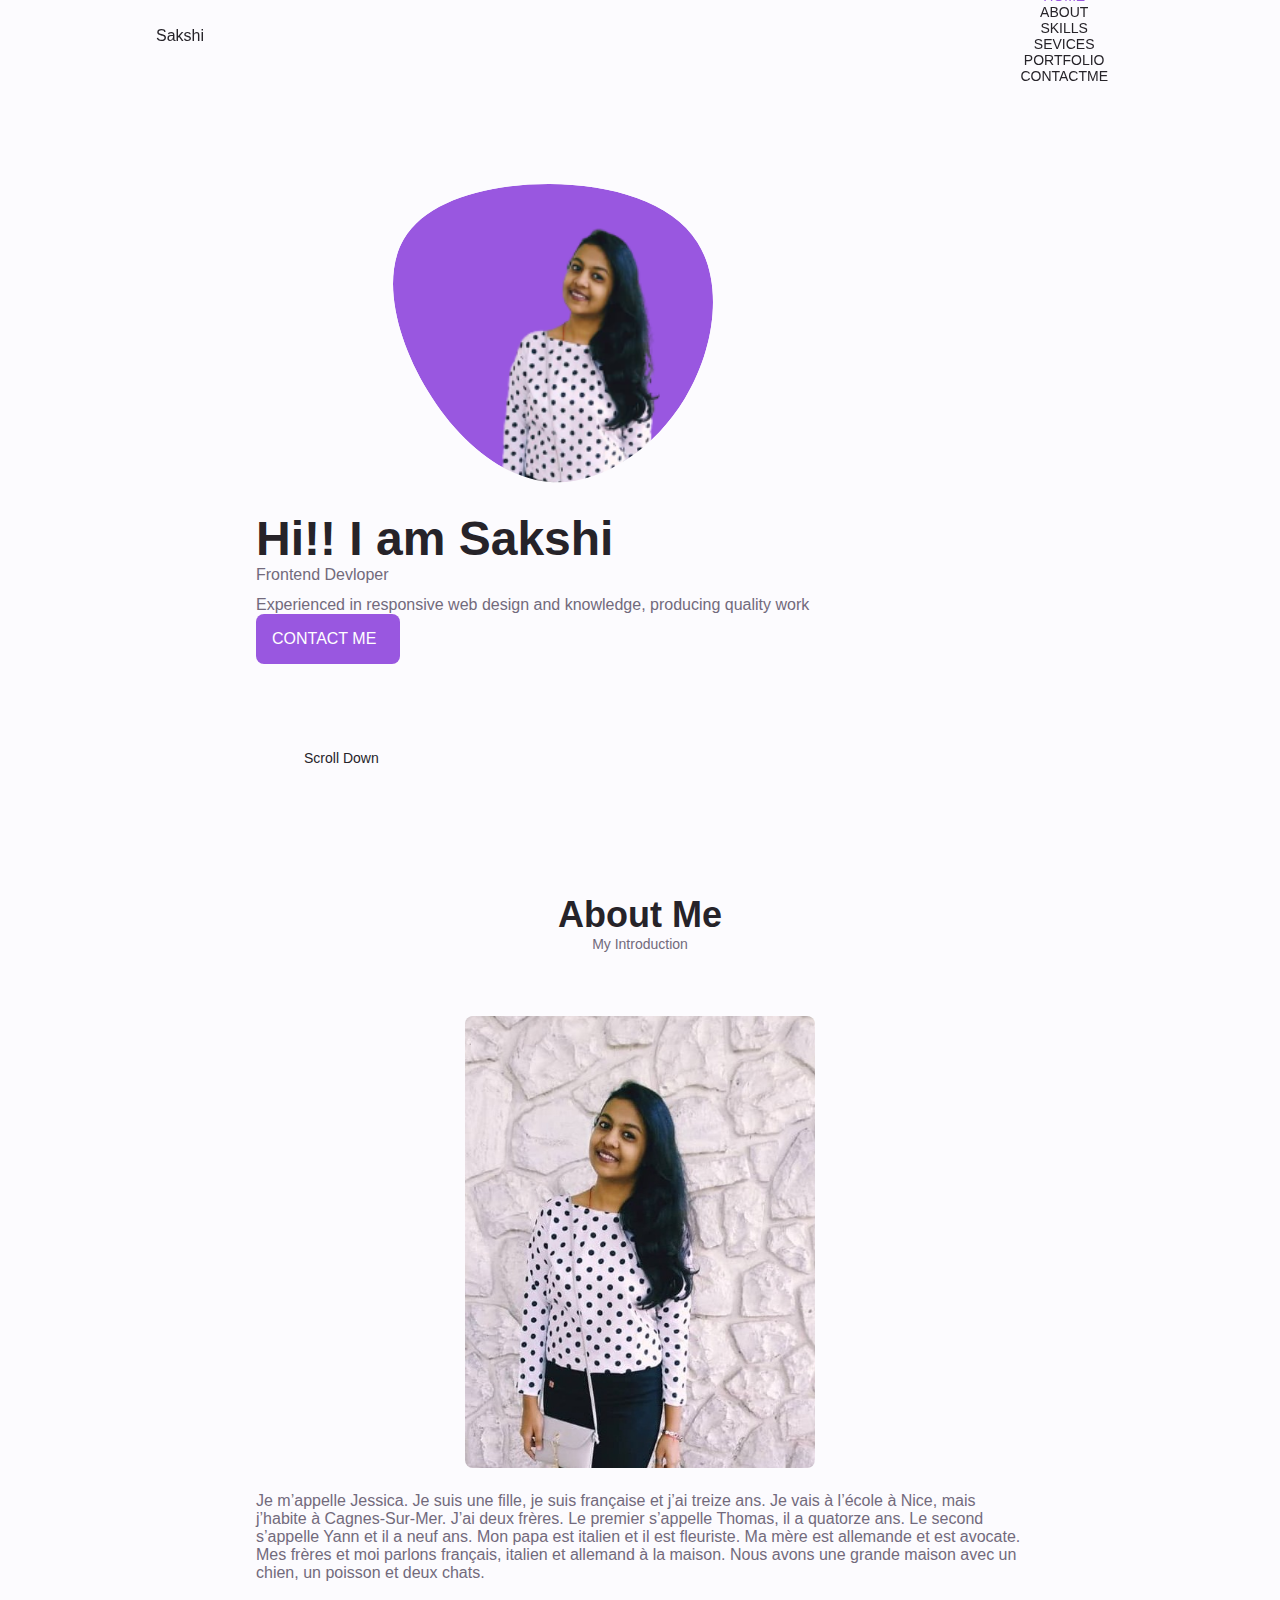
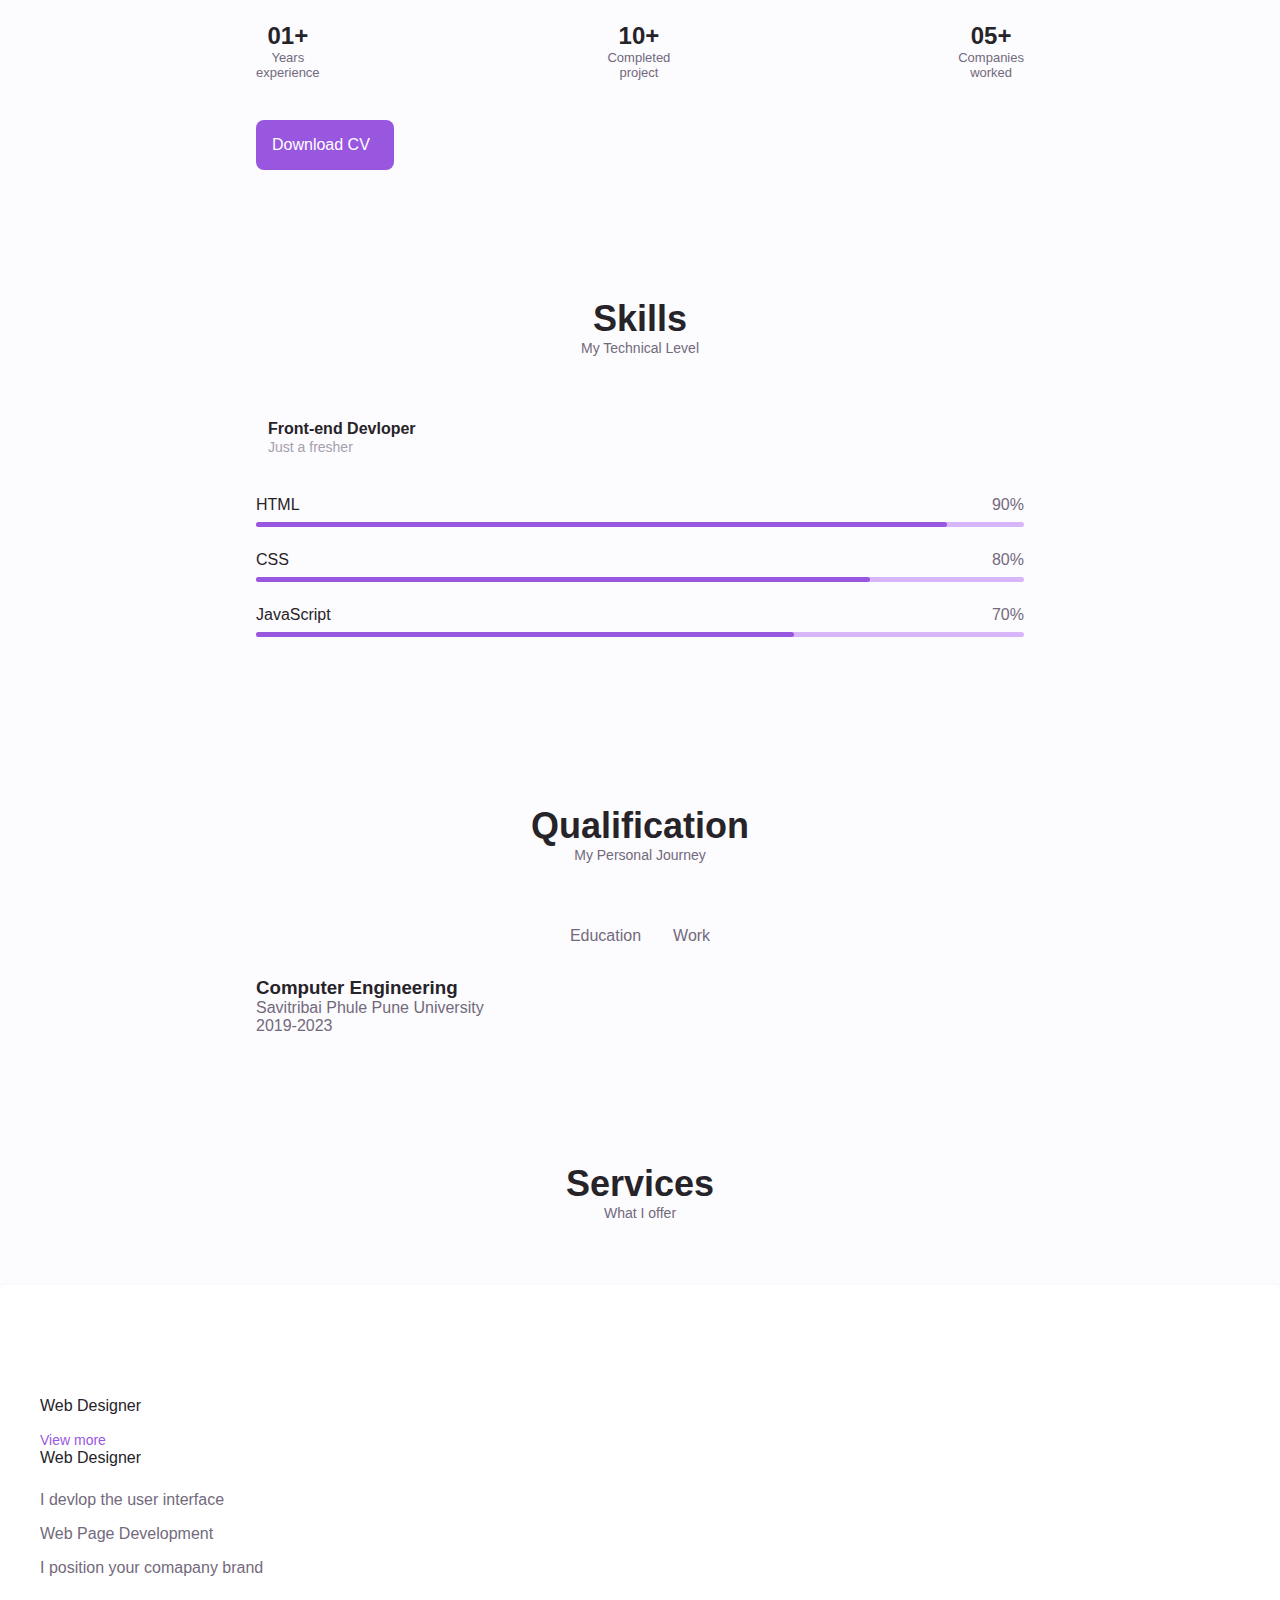
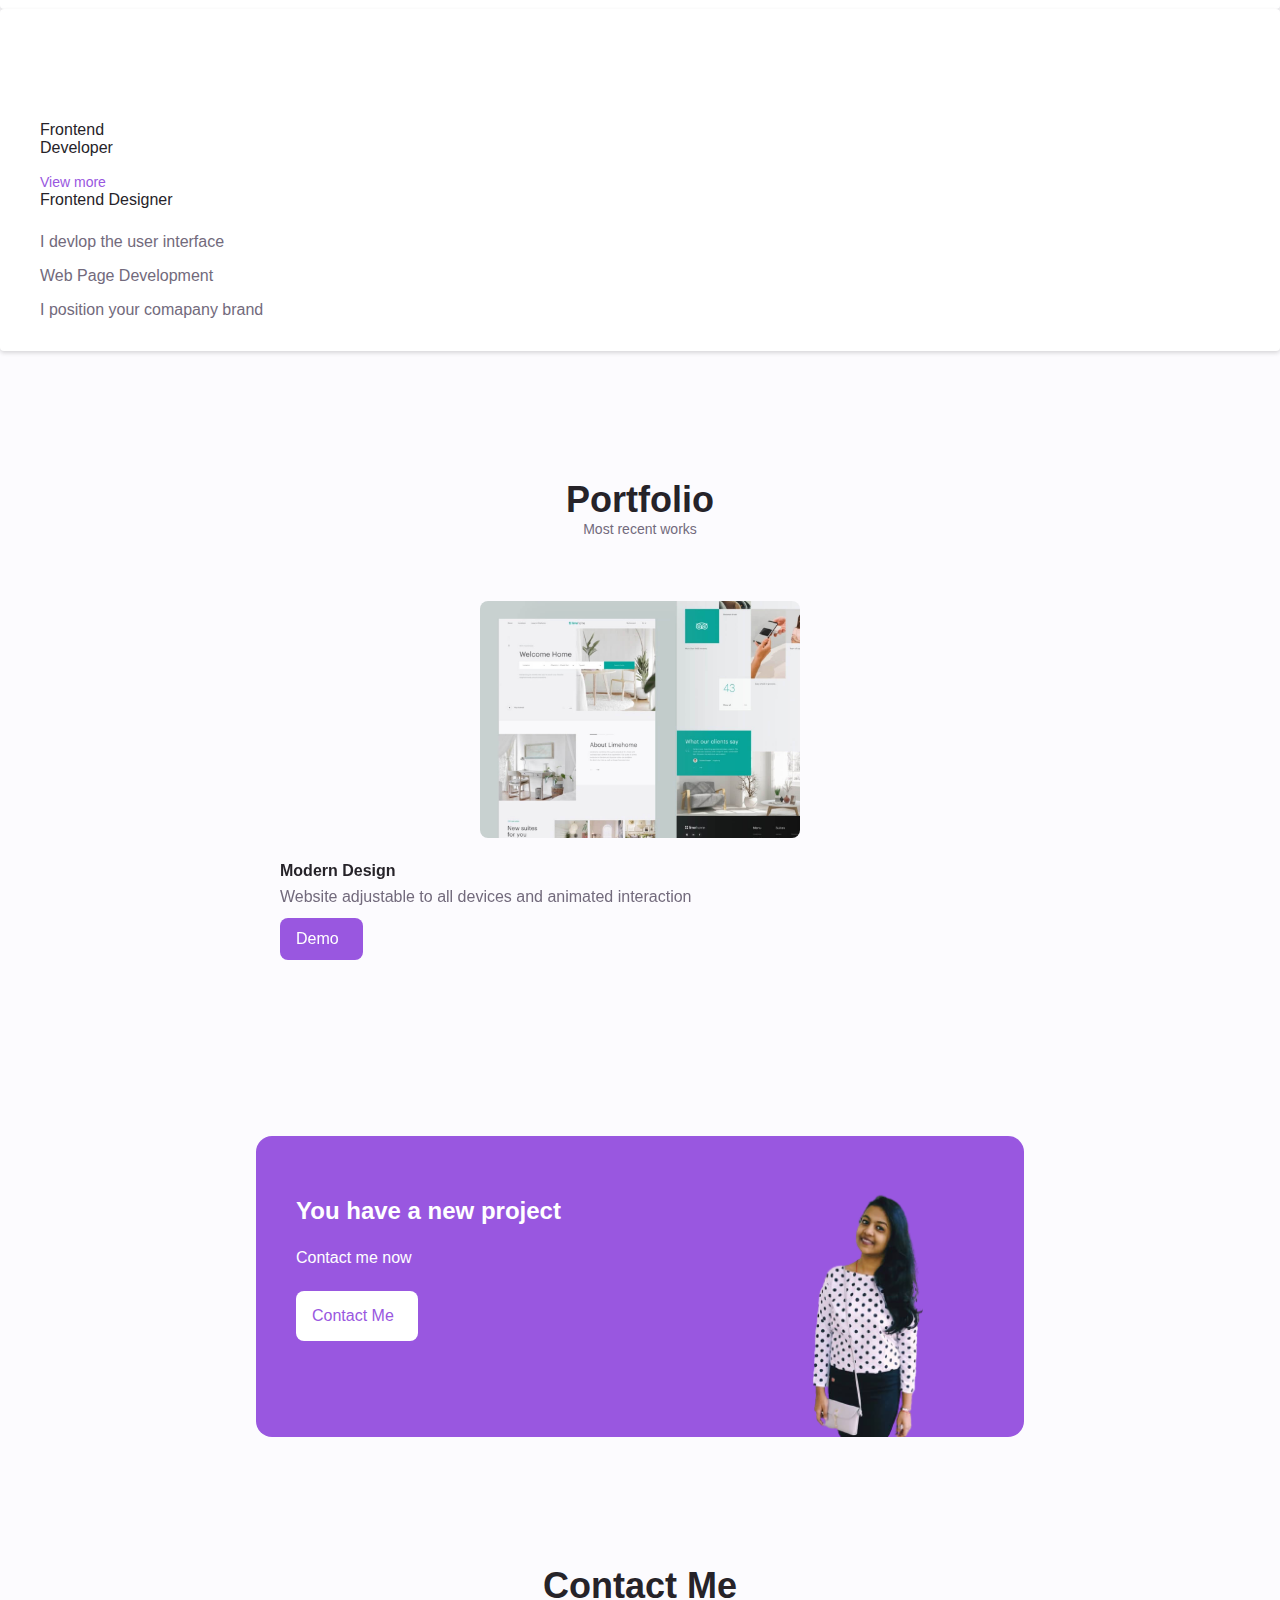
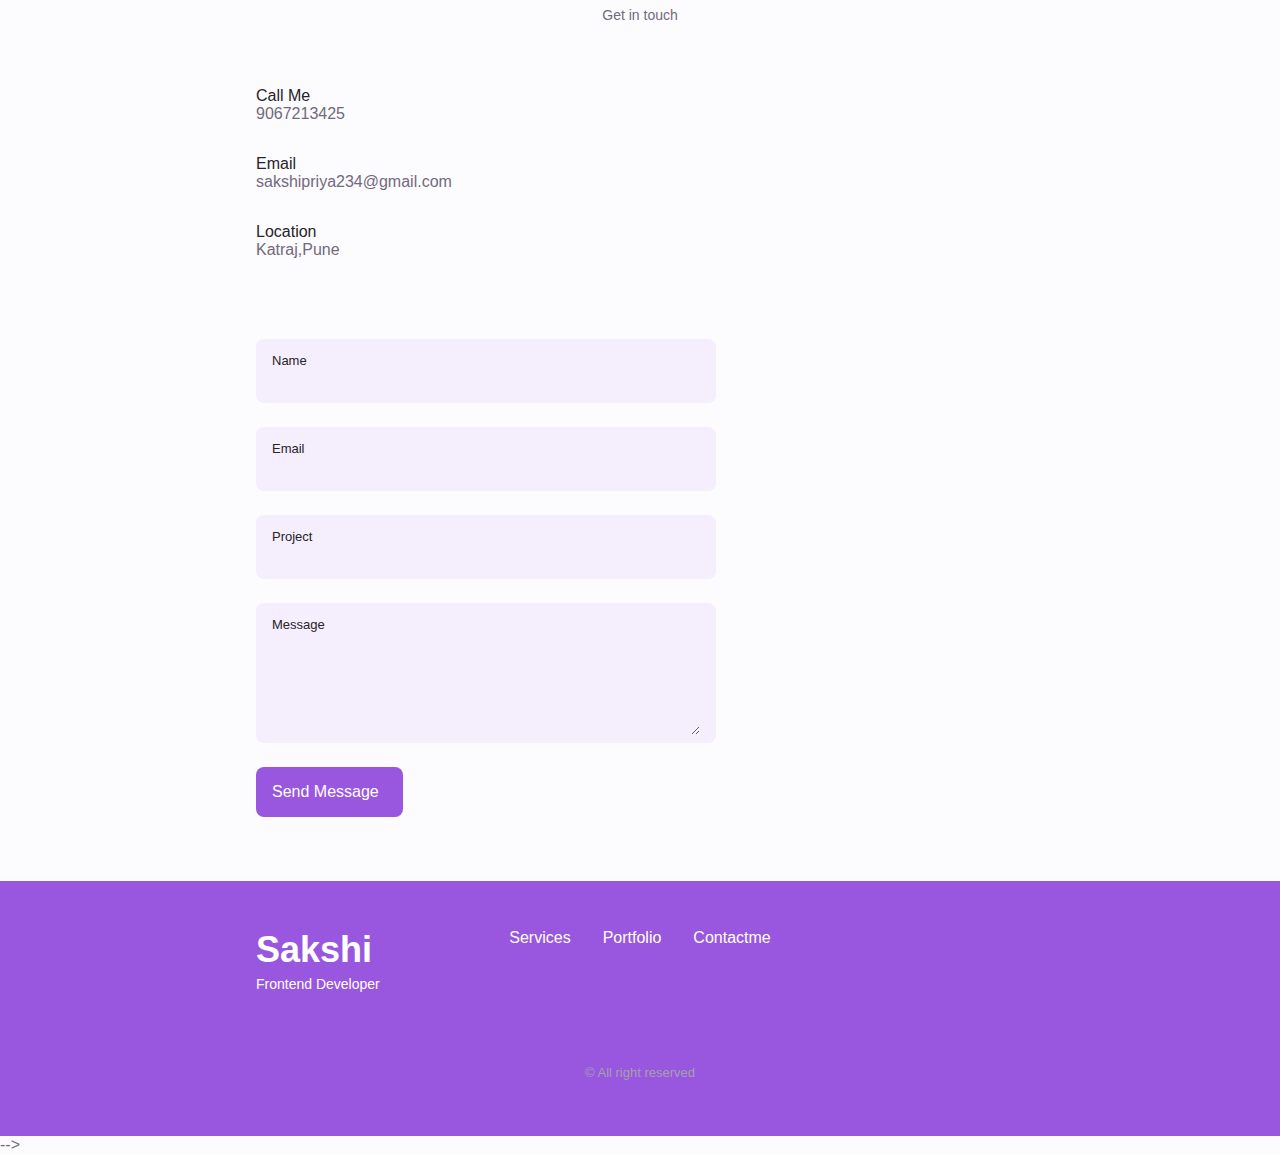
<file: myportfolio/index.html>
<!DOCTYPE html>
    <html lang="en">
    <head>
        <meta charset="UTF-8">
        <meta name="viewport" content="width=device-width, initial-scale=1.0">

        <!--==================== UNICONS ====================-->
        <link rel="stylesheet" href="https://unicons.iconscout.com/release/v3.0.6/css/line.css">
        
        <!--==================== SWIPER CSS ====================-->
        <link rel="stylesheet" href="myportfolio/swiper-bundle.min.css">
        
        <!--==================== CSS ====================-->
        <link rel="stylesheet" href="myportfolio/style.css">

        <title>Portfolio Website</title>
    </head>
    <body>
        <!--==================== HEADER ====================-->
        <header class="header" id="header">
            <nav class="nav container">
                <a href="#" class="nav_logo">Sakshi</a>

                <div class="nav_menu" id="nav-menu">
                    <ul class="nav_list_grid">
                        <li class="nav_item">
                            <a href="#home" class="nav_link active-link">
                                <i class="uil uil-estate nav_icon"></i>HOME
                            </a>
                        </li>
                        <li class="nav_item">
                            <a href="#about" class="nav_link">
                                <i class="uil uil-user nav_icon"></i>ABOUT
                            </a>
                        </li>
                        <li class="nav_item">
                            <a href="#skills" class="nav_link">
                                <i class="uil uil-file-info-alt nav_icon"></i>SKILLS
                            </a>
                        </li>
                        <li class="nav_item">
                            <a href="#services" class="nav_link">
                                <i class="uil uil-briefcase-alt nav_icon"></i>SEVICES
                            </a>
                        </li>
                        <li class="nav_item">
                            <a href="#portfolio" class="nav_link">
                                <i class="uil uil-scenery nav_icon"></i>PORTFOLIO
                            </a>
                        </li>
                        <li class="nav_item">
                            <a href="#contact" class="nav_link">
                                <i class="uil uil-message "></i>CONTACTME
                            </a>
                        </li>
                    </ul>
                    <i class="uil uil-times nav_close" id="nav-close"></i>
                </div>
                <div class="nav_btns">
                    <!-- Theme change button -->
                    <i class="uil uil-moon change-theme" id="theme-button"></i>
                    <div class="nav_toggle" id="nav-toggle">
                        <i class="uil uil-apps"></i>
                    </div>
                </div>
            </nav>
        </header>

        <!--==================== MAIN ====================-->
        <main class="main">
            <!--==================== HOME ====================-->
            <section class="home section" id="home">
                <div class ="home_container container grid">
                    <div class="home_content grid">
                         <div class="home_social">
                            <a href="https://www.linkedin.com/in/sakshi-priya-bb090a1a8/" target="_blank" class="home_social-icon">
                                <i class="uil uil-linkedin"></i>
                            </a>
                            <a href="https://www.instagram.com/direct/t/340282366841710300949128256103361535021" target="_blank" class="home_social-icon">
                                <i class="uil uil-instagram-alt"></i>
                            </a>
                            <a href="https://github.com/sakshi980" target="_blank" class="home_social-icon">
                                <i class="uil uil-github"></i>
                            </a>
                         </div>
                         <div class="home_img">
                            <svg class="home_blob" viewBox="0 0 200 187" xmlns="http://www.w3.org/2000/svg" xmlns:xlink="http://www.w3.org/1999/xlink">
                                <mask id="mask0" mask-type="alpha">
                                    <path d="M190.312 36.4879C206.582 62.1187 201.309 102.826 182.328 134.186C163.346 165.547 
                                    130.807 187.559 100.226 186.353C69.6454 185.297 41.0228 161.023 21.7403 129.362C2.45775 
                                    97.8511 -7.48481 59.1033 6.67581 34.5279C20.9871 10.1032 59.7028 -0.149132 97.9666 
                                    0.00163737C136.23 0.303176 174.193 10.857 190.312 36.4879Z"/>
                                </mask>
                                <g mask="url(#mask0)">
                                    <path d="M190.312 36.4879C206.582 62.1187 201.309 102.826 182.328 134.186C163.346 
                                    165.547 130.807 187.559 100.226 186.353C69.6454 185.297 41.0228 161.023 21.7403 
                                    129.362C2.45775 97.8511 -7.48481 59.1033 6.67581 34.5279C20.9871 10.1032 59.7028 
                                    -0.149132 97.9666 0.00163737C136.23 0.303176 174.193 10.857 190.312 36.4879Z"/>
                                    <image class="home_blob-img" x='12' y='18' xlink:href="myportfolio/img/photo2.png"/>
                                </g>
                            </svg>
                            
                         </div>
                         <div class="home_data">
                             <h1 class="home_title">Hi!! I am Sakshi</h1>
                             <h3 class="home_subtitle">Frontend Devloper</h3>
                             <p class="home_Description">Experienced in responsive web design and knowledge, producing quality work</p>
                             <a href="#contact" class="button button--flex">
                               CONTACT ME <i class="uil uil-message button_icon"></i>
                             </a>
                         </div>
                    </div> 
                    <div class="home__scroll">
                        <a href="#about" class="home_scroll-button button--flex">
                            <i class="uil uil-mouse-alt home_scroll-mouse"></i>
                            <span class="home_scroll-name">Scroll Down</span>
                            <i class="uil uil-arrow-down home_scroll-arrow"></i>
                        </a>
                    </div>
                </div>
            </section>

            <!--==================== ABOUT ====================-->
            <section class="about section" id="about">
                <h2 class="section_title">About Me</h2>
                <span class="section_subtitle">My Introduction</span>
                <div class="about_container container grid">
                    <img src="myportfolio/img/photo.jpg" alt="" class="about_img">
                    <div class="about_data">
                        <p class="about_description">Je m’appelle Jessica. Je suis une fille, je suis française et j’ai treize ans. Je vais à l’école à Nice, mais j’habite à Cagnes-Sur-Mer. J’ai deux frères. Le premier s’appelle Thomas, il a quatorze ans. Le second s’appelle Yann et il a neuf ans. Mon papa est italien et il est fleuriste. Ma mère est allemande et est avocate. Mes frères et moi parlons français, italien et allemand à la maison. Nous avons une grande maison avec un chien, un poisson et deux chats.</p>
                            <div class="about_info">
                                <div>
                                    <span class="about_info-title">01+</span>
                                    <span class="about_info-name">Years <br> experience </span>
                                </div>
                                <div>
                                    <span class="about_info-title">10+</span>
                                    <span class="about_info-name">Completed<br> project </span>
                                </div>
                                <div>
                                    <span class="about_info-title">05+</span>
                                    <span class="about_info-name">Companies <br> worked </span>
                                </div>
                            </div>
                            <div class="about_button">
                                <a download="" href="myportfolio/pdf/SAKSHI PRIYA (Resume).pdf" class="button button--flex">
                                    Download CV<i class="uil uil-import button_icon"></i>
                                </a>
                            </div>
                    </div>
                </div>
            </section>

            <!--==================== SKILLS ====================-->
            <section class="skills section" id="skills">
                <h2 class="section_title"> Skills</h2>
                <span class="section_subtitle">My Technical Level</span>
                <div class="skills_container container grid">
                    <div>
                        <div class="skills_content skills_open">
                            <div class="skills_header">
                                <i class="uil uil-brackets-curly skills_icon"></i>
                                <div>
                                    <h1 class="skills_title">Front-end Devloper</h1>
                                    <span class="skills_subtitle">Just a fresher</span>
                                </div>
                                <i class="uil uil-angle-down skills_arrow"></i>
                            </div>
                            <div class="skills_list grid">
                                <div class="skills_data">
                                    <div class="skills_titles">
                                        <h3 class="skills_name">HTML</h3>
                                        <span class="skills_number">90%</span>
                                    </div>
                                    <div class="skills_bar">
                                        <span class="skills_percentage skills_html"></span>
                                    </div>
                                </div>

                                <div class="skills_data">
                                    <div class="skills_titles">
                                        <h3 class="skills_name">CSS</h3>
                                        <span class="skills_number">80%</span>
                                    </div>
                                    <div class="skills_bar">
                                        <span class="skills_percentage skills_css"></span>
                                    </div>
                                </div>

                                <div class="skills_data">
                                    <div class="skills_titles">
                                        <h3 class="skills_name">JavaScript</h3>
                                        <span class="skills_number">70%</span>
                                    </div>
                                    <div class="skills_bar">
                                        <span class="skills_percentage skills_js"></span>
                                    </div>
                                </div>
                            </div>
                        </div>
                        <div class="skills_content skills_close">
                            <div class="skills_header">
                                <i class="uil uil-server-alt skills_icon"></i>
                                <div>
                                    <h1 class="skills_title">Back-end Devloper</h1>
                                    <span class="skills_subtitle">Just a fresher</span>
                                </div>
                                <i class="uil uil-angle-down skills_arrow"></i>
                            </div>
                            <div class="skills_list grid">
                                <div class="skills_data">
                                    <div class="skills_titles">
                                        <h3 class="skills_name">Python</h3>
                                        <span class="skills_number">70%</span>
                                    </div>
                                    <div class="skills_bar">
                                        <span class="skills_percentage skills_python"></span>
                                    </div>
                                </div>
                            </div>
                        </div>
                    </div>
                    <div>

                    </div>
                </div>
            </section>

            <!--==================== QUALIFICATION ====================-->
            <section class="qualification section">
                <h2 class="section_title">Qualification</h2>
                <span class="section_subtitle">My Personal Journey</span>

                <div class="qualification_container container">
                    <div class="qualification_tabs">
                        <div class="qualification_button button--flex qualification_active" data-target='#education'>
                            <i class="uil uil-graduation-cap qualification_icon"></i>
                            Education
                        </div>

                        <div class="qualification_button button--flex" data-target="#work">
                            <i class="uil uil-briefcase-alt qualification_icon"></i>
                            Work
                        </div>
                    </div>
                    <div class="qualification_sections">
                        <!--==================== QUALIFICATION  CONTENT====================-->
                        <div class="qualification_content qualification_active" data-content id="education">
                            <!--==================== QUALIFICATION 1====================-->
                            <div class="qualification_data">
                                <div>
                                    <h3 class="qualification_title">Computer Engineering</h3>
                                    <span class="qualification_subtitle">Savitribai Phule Pune University</span>
                                    <div class="qualification_calendar"></div>
                                        <i class="uil uil-calendar-alt"></i>
                                        2019-2023
                                </div>
                            </div>
                            <div>
                                <span class="qualification_rounder"></span>
                                <span class="qualification_line"></span>
                            </div>
                        </div>
                    </div>
                </div>
            </section>

            <!--==================== SERVICES ====================-->
            <section class="services section" id="services">
                <h2 class="section_title">Services</h2>
                <span class="section_subtitle">What I offer</span>
                <div class="services_container container grid"></div>
                <!--==================== SERVICES 1 ====================-->
                <div class="services_content">
                <div>
                    <i class="uil uil-grid services_icon"></i>
                    <h3 class="services_title">Web Designer</h3>
                </div>
                <span class="button button--flex button--small button--link services_button">
                    View more
                    <i class="uil uil-arrow-right button_icon"></i>
                </span>
                <div class="service_modal">
                    <div class="service_modal-content">
                        <h4 class="services_modal-title">Web Designer</h4>
                        <i class="uil uil-times services_modal-close"></i>
                        <ul class="services_modal-services grid">

                            <li class="services_modal-service">
                                <i class="uil uil-check-circle services_modal-icon"></i>
                                <p>I devlop the user interface</p>
                            </li>
                            <li class="services_modal-service">
                                <i class="uil uil-check-circle services_modal-icon"></i>
                                <p>Web Page Development</p>
                            </li>
                            <li class="services_modal-service">
                                <i class="uil uil-check-circle services_modal-icon"></i>
                                <p>I position your comapany brand</p>
                            </li>
            
                        </ul>                    
                    </div>
                </div>
            </div>
             <!--==================== SERVICES 2 ====================-->
             <div class="services_content">
                <div>
                    <i class="uil uil-grid services_icon"></i>
                    <h3 class="services_title">Frontend <br> Developer</h3>
                </div>
                <span class="button button--flex button--small button--link services_button">
                    View more
                    <i class="uil uil-arrow-right button_icon"></i>
                </span>
                <div class="service_modal">
                    <div class="service_modal-content">
                        <h4 class="services_modal-title">Frontend Designer</h4>
                        <i class="uil uil-times services_modal-close"></i>
                        <ul class="services_modal-services grid">

                            <li class="services_modal-service">
                                <i class="uil uil-check-circle services_modal-icon"></i>
                                <p>I devlop the user interface</p>
                            </li>
                            <li class="services_modal-service">
                                <i class="uil uil-check-circle services_modal-icon"></i>
                                <p>Web Page Development</p>
                            </li>
                            <li class="services_modal-service">
                                <i class="uil uil-check-circle services_modal-icon"></i>
                                <p>I position your comapany brand</p>
                            </li>
            
                        </ul>                    
                    </div>
                </div>
            </div>
            </section>

            <!--==================== PORTFOLIO ====================-->
            <section class="portfolio section" id="portfolio">
                <h2 class="section_title">Portfolio</h2>
                <span class="section_subtitle">Most recent works</span>
                <div class="portfolio_container container swiper-container">
                    <div class="swiper-wrapper">
                  <!--==================== PORTFOLIO 1 ====================-->
                        <div class="portfolio_content grid swiper-slide">
                            <img src="myportfolio/img/portfolio1.jpg" alt="" class="portfolio_img">
                            <div class="portfolio_data">
                                <h3 class="portfolio_title">Modern Design</h3>
                                <p class="portfolio_description">Website adjustable to all devices and animated interaction</p>
                                <a href="#" class="button button--flex button--small portfolio_button">
                                    Demo 
                                    <i class="uil uil-arrow-right button_icon"></i>
                                </a>
                            </div>
                        </div>
                        <!--==================== PORTFOLIO 2====================-->
                        <div class="portfolio_content grid swiper-slide">
                            <img src="myportfolio/img/portfolio2.jpg" alt="" class="portfolio_img">
                            <div class="portfolio_data">
                                <h3 class="portfolio_title">Online Store</h3>
                                <p class="portfolio_description">Website adjustable to all devices and animated interaction</p>
                                <a href="#" class="button button--flex button--small portfolio_button">
                                    Demo 
                                    <i class="uil uil-arrow-right button_icon"></i>
                                </a>
                            </div>
                        </div>
                    </div>
                    <div class="swiper-button-next">
                        <i class="uil uil-angle-right-b swiper-portfolio-icon"></i>
                    </div>
                    <div class="swiper-button-prev">
                        <i class="uil uil-angle-left-b swiper-portfolio-icon"></i>
                    </div>
                    <div class="swiper-pagination"></div>
                </div>
            </section>

            <!--==================== PROJECT IN MIND ====================-->
            <section class="project section">
                <div class="project_bg">
                    <div class="project_container container grid">
                        <div class="project_data">
                            <h2 class="project_title">
                                You have a new project
                            </h2>
                            <p class="project_description">Contact me now </p>
                            <a href="#contact" class="button button--flex button--white">
                                Contact Me
                                <i class="uil uil-message project_icon button_icon"></i>
                            </a>
                        </div>
                        <img src="myportfolio/img/photo2.png" alt="" class="project_img">
                    </div>
                </div>
            </section>

            <!--==================== TESTIMONIAL ====================
            <section class="testimonial section">
                

            </section>

            ==================== CONTACT ME ====================-->
            <section class="contact section" id="contact">
                <h2 class="section_title">Contact Me</h2>
                <span class="section_subtitle">Get in touch</span>
                <div class="contact_container container grid">
                    <div>
                        <div class="contact_infomation">
                            <i class="uil uil-phone contact_icon"></i>
                            <div>
                                <h3 class="contact_title">Call Me</h3>
                                <span class="contact_subtitle">9067213425</span>
                            </div>
                        </div>

                        <div class="contact_infomation">
                            <i class="uil uil-envelope contact_icon"></i>
                            <div>
                                <h3 class="contact_title">Email</h3>
                                <span class="contact_subtitle">sakshipriya234@gmail.com</span>
                            </div>
                        </div>

                        <div class="contact_infomation">
                            <i class="uil uil-location-point contact_icon"></i>
                            <div>
                                <h3 class="contact_title">Location</h3>
                                <span class="contact_subtitle">Katraj,Pune</span>
                            </div>
                        </div>
                    </div>
                    <form action="" class="contact_form grid">
                        <div class="contact_inputs grid">
                            <div class="contact_content">
                                <label for="" class="contact_label">Name</label>
                                <input type="text" class="contact_input">
                            </div>
                            <div class="contact_content">
                                <label for="" class="contact_label">Email</label>
                                <input type="email" class="contact_input">
                            </div>
                        </div>
                        <div class="contact_content">
                            <label for="" class="contact_label">Project</label>
                            <input type="text" class="contact_input">
                        </div>
                        <div class="contact_content">
                            <label for="" class="contact_label">Message</label>
                            <textarea name="" id="" cols="0" rows="5" class="contact_input"></textarea>
                        </div>
                        <div>
                            <a href="3" class="button button--flex">
                                Send Message
                                <i class="uil uil-message button_icon"></i>
                            </a>
                        </div>
                    </form>
                </div>
            </section>
        </main>

        <!--==================== FOOTER ====================-->
        <footer class="footer">
            <div class="footer_bg">
                <div class="footer_container container grid">
                    <div>
                        <h1 class="footer_title">Sakshi</h1>
                        <span class="footer_subtitle">Frontend Developer</span>
                    </div>
                    <ul class="footer_links">
                        <li>
                            <a href="#services" class="footer_link">Services</a>
                        </li>
                        <li>
                            <a href="#portfolio" class="footer_link">Portfolio</a>
                        </li>
                        <li>
                            <a href="#contact" class="footer_link">Contactme</a>
                        </li>
                    </ul>
                    <div class="footer_socials">
                        <a href="https://www.facebook.com/" target="_blank" class="footer_social">
                            <i class="uil uil-facebook"></i>
                        </a>
                        <a href="https://www.instagram.com/" target="_blank" class="footer_social">
                            <i class="uil uil-instagram"></i>
                        </a>
                    </div>
                </div>
                <p class="footer_copy">&#169; All right reserved</p>
            </div>
        </footer>
        
        <!--==================== SCROLL TOP ====================-->
        <a href="#" class="scrollup" id = "scroll-up">
            <i class="uil uil-arrow-up scrollup_icon"></i>
        </a>

        <!--==================== SWIPER JS ====================-->
        <!--- Swiper
        <body>
            <div class="swiper-container">
                <div class="swoper-wrapper">
                    <div class="swiper-slide">Slide 1</div>
                    <div class="swiper-slide">Slide 2</div>
                </div>
                <div class="swiper-pagination"></div>
            </div>
        </body> -->

        <script src="myportfolio/swiper-bundle.min.js"></script> -->

        <!--==================== MAIN JS ====================-->
        <script src="myportfolio/main.js"></script>
    </body>
</html>
</file>
<file: myportfolio/myportfolio/style.css>
/*==================== GOOGLE FONTS ====================*/
@import url('https://fonts.googleapis.com/css2?family=Roboto:wght@400;500;700&display=swap');
/*==================== VARIABLES CSS ====================*/
:root {
    --header-height: 3rem;

    /*========== Colors ==========*/
    /* Change favorite color */
    --hue-color: 269; /*Purple 250 - Green 142 - Blue 230 - Pink 340*/

    /* HSL color mode */
    --first-color: hsl(var(--hue-color),69%,61%);
    --first-color-second: hsl(var(--hue-color),69%,61%);
    --first-color-alt: hsl(var(--hue-color),57%,53%);
    --first-color-lighter: hsl(var(--hue-color),92%,85%);
    --title-color: hsl(var(--hue-color),8%,15%);
    --text-color: hsl(var(--hue-color),8%,45%);
    --text-color-light: hsl(var(--hue-color),8%,65%);
    --input-color: hsl(var(--hue-color),70%,96%);
    --body-color: hsl(var(--hue-color),60%,99%);
    --container-color: #FFF;

    /*========== Font and typography ==========*/
    --body-font: 'Poppins',sans-serif;

    /* .5rem = 8px, 1rem = 16px, 1.5rem = 24px ... */
    --big-font-size: 2rem;
    --h1-font-size: 1.5rem;
    --h2-font-size: 1.25rem;
    --h3-font-size: 1.125rem;
    --normal-font-size: .938rem;
    --small-font-size: .813rem;
    --smaller-font-size: .75rem;

    /*========== Font weight ==========*/
    --font-medium: 500;
    --font-semi-bold: 600;

    /*========== Margenes Bottom ==========*/
    /* .25rem = 4px, .5rem = 8px, .75rem = 12px ... */
    --mb-0-25: .25rem;
    --mb-0-5: .5rem;
    --mb-0-75: .75rem;
    --mb-1: 1rem;
    --mb-1-5: 1.5rem;
    --mb-2: 2rem;
    --mb-2-5: 2.5rem;
    --mb-3: 3rem;

    /*========== z index ==========*/
    --z-tooltip: 10;
    --z-fixed: 100;
    --z-modal: 100;
}

/* Font size for large devices */
@media screen and (min-width: 968px) {
    :root {
        --big-font-size: 3rem;
        --h1-font-size: 2.25rem;
        --h2-font-size: 1.5rem;
        --h3-font-size: 1.25;
        --normal-font-size: 1rem;
        --small-font-size: .875rem;
        --smaller-font-size: .813rem;
    }
}

/*========== Variables Dark theme ==========*/
body.dark-theme{
     /* HSL color mode */
     --first-color: hsl(var(--hue-color),30%,8%);
     --title-color: hsl(var(--hue-color),8%,95%);
     --text-color: hsl(var(--hue-color),8%,75%);
     --input-color: hsl(var(--hue-color),29%,16%);
     --body-color: hsl(var(--hue-color),28%,16%);
     --container-color: hsl(var(--hue-color),29%,16%);
     --scroll-bar-color: hsl(var(--hue-color),12%, 48%);
     --scroll-thumb-color: hsl(var(--hue-color),12%, 36%);
}

/*========== Button Dark/Light ==========*/
.nav_btns{
    display: flex;
    align-items: center;
}
.change-theme{
    font-size: 1.25rem;
    color: var(--title-color);
    margin-right: var(--mb-1);
    cursor: pointer;
}
.change-theme:hover{
    color: var(--first-color);
}
/*==================== BASE ====================*/
*{
    box-sizing: border-box;
    padding: 0;
    margin: 0;
}
html{
    scroll-behavior: smooth;
}
body{
    margin: 0 0 var(--header-height) 0;
    font-family: var(--body-font);
    font-size: var(--normal-font-size);
    background-color: var(--body-color);
    color: var(--text-color);
}
h1,h2,h3,h4{
    color: var(--title-color);
    font-weight: var(--font-semi-bold);
}
ul{
    list-style: none;
}
a{
    text-decoration: none;
}
img{
    max-width: 100%;
    height: auto;
}
/*==================== REUSABLE CSS CLASSES ====================*/
.section{
    padding: 2rem 0 4rem;
}
.section_title{
    font-size: var(--h1-font-size);
}
.section_subtitle{
    display: block;
    font-size: var(--small-font-size);
    margin-bottom: var(--mb-3);
}
.section_title,.section_subtitle{
    text-align: center;
}
/*==================== LAYOUT ====================*/
.container{
    max-width: 768px;
    margin-left: var(--mb-1-5);
    margin-right: var(--mb-1-5);
}
.grid{
    display: grid;
    gap: 1.5rem;
}
.header{
    width: 100%;
    position: fixed;
    bottom: 0;
    left: 0;
    z-index: var(--z-fixed);
    background-color: var(--body-color);
}
/*==================== NAV ====================*/
.nav{
    max-width: 968px; 
    height: var(--header-height);
    display: flex;
    justify-content: space-between;
    align-items: center;
}
.nav_logo,.nav_toggle{
    color: var(--title-color);
    font-weight: var(--font-medium);
}
.nav_logo:hover{
    color: var(--first-color);
}
.nav_toggle{
    font-size: 1.1rem;
    cursor: pointer;
}
.nav_toggle:hover{
    color: var(--first-color);
}
@media screen and (max-width: 767px){
    .nav_menu{
        position: fixed;
        bottom: -100%;
        left: 0;
        width: 100%;
        background-color: var(--body-color);
        padding: 2rem 1.5rem 4 rem;
        box-shadow: 0 -1px 4px rgba(0,0,0,.15);
        border-radius: 1.5rem 1.5rem 0 0;
        transition: .3s;
    }    
}
.nav_list{
    grid-template-columns: repeat(3, 1fr);
    gap: 2rem;
}
.nav_link{
    display: flex;
    flex-direction: column;
    align-items: center;
    font-size: var(--small-font-size);
    color: var(--title-color);
    font-weight: var(--font-medium);
}
.nav_link:hover{
    color: var(--first-color);
}
.nav_icon{
    font-size: 1.2rem;
}
.nav_close{
    position: absolute;
    right: 1.3rem;
    bottom: .5rem;
    font-size: 1.5rem;
    cursor: pointer;
    color: var(--first-color);
}
.nav_close:hover{
    color: var(--first-color-alt);
}
/* show menu */
.show-menu{
    bottom: 0;
}

/* Active link */
.active-link{
    color: var(--first-color);
}

/* Change background header */
.scroll-header{
    box-shadow: 0 -1px 4px rgba(0,0,0,.15);
}

/*==================== HOME ====================*/
.home_container{
    gap: 1rem;
}

.home_content{
    grid-template-columns: .5fr 3fr;
    padding-top: 3.5rem;
    align-items: center;
}

.home_social{
    display: grid;
    grid-template-columns: max-content;
    row-gap: 1rem;
}

.home_social-icon:hover{
    color: var(--first-color-alt);
}
.home_blob{
    width: 200px;
    fill: var(--first-color);
}
.home_blob-img{
    width: 210px;
}
.home_data{
    grid-column: 1/3;
}
.home_title{
    font-size: var(--big-font-size);

}
.home_subtitle{
    font-size: var(--h3-font-size);
    color: var(--text-color);
    font-weight: var(--font-medium);
    margin-bottom: var(--mb-0-75);
}
.home_description{
    margin-bottom: var(--mb-2);
}
.home_scroll{
    display: name;
}
.home_scroll-button{
    color: var(--first-color); 
    transition: .3s;
}
.home_scroll-button:hover{
    transform: translateY(.25rem);
}
.home_scroll_mouse{
    font-size: 2rem;
}
.home_scroll-name{
    font-size: var(--small-font-size);
    color: var(--title-color);
    font-weight: var(--font-medium);
    margin-right: var(--mb-0-25);
}
.home_scroll-arrow{
    font-size: 1.25rem;
}
/*==================== BUTTONS ====================*/
.button{
    display: inline-block;
    background-color: var(--first-color);
    color: #FFF;
    padding: 1rem;
    border-radius: .5rem;
    font-weight: var(--font-medium);
}
.button:hover{
    background-color: var(--first-color-alt);
}
.button_icon{
    font-size: 1.25rem;
    margin-left: var(--mb-0-5);
    transition: .3s;
}
.button--white{
    background-color: #fff;
    color: var(--first-color);
}
.button--white:hover{
    background-color: #fff;
}
.button--flex{
    display: inline-flex;
    align-items: center;
}
.button--small{
    padding: .75rem 1rem;
}
.button--link{
    padding: 0;
    background-color: transparent;
    color: var(--first-color);
}
.button--link:hover{
    background-color: transparent;
    color: var(--first-color-alt);
}
/*==================== ABOUT ====================*/
.about_img{
    width: 200px;
    border-radius: .5rem;
    justify-self: center;
    align-self: center;
}
.about_description{
    text-align: center;
    margin-bottom: var(--mb-2-5);
}
.about_info{
    display: flex;
    justify-content: space-evenly;
    margin-bottom: var(--mb-2-5);
}
.about_info-title{
    font-size: var(--h2-font-size);
    font-weight: var(--font-semi-bold);
    color: var(--title-color);
}
.about_info-name{
    font-size: var(--smaller-font-size);
}
.about_info-title,.about_info-name{
    display: block;
    text-align: center;
}
.about_button{
    display: flex;
    justify-content: center;
}
/*==================== SKILLS ====================*/
.skills_container{
    row-gap: 0;
}
.skills_header{
    display: flex;
    align-items: center;
    margin-bottom: var(--mb-2-5);
    cursor: pointer;
}
.skills_icon,.skills_arrow{
    font-size: 2rem;
    color: var(--first-color);
}
.skills_icon{
    margin-right: var(--mb-0-75);
}
.skills_title{
    font-size: var(--h3-font-size);
}
.skills_subtitle{
    font-size: var(--small-font-size);
    color: var(--text-color-light);
}
.skills_arrow{
    margin-left: auto;
    transition: .4s;
}
.skills_titles{
    display: flex;
    justify-content: space-between;
    margin-bottom: var(--mb-0-5);
}
.skills_name{
    font-size: var(--normal-font-size);
    font-weight: var(--font-medium);
}
.skills_bar,.skills_percentage{
    height: 5px;
    border-radius: .25rem;
}
.skills_bar{
    background-color: var(--first-color-lighter);
}
.skills_percentage{
    display: block;
    background-color: var(--first-color);
}
.skills_html{
    width: 90%;
}
.skills_css{
    width: 80%;
}
.skills_js{
    width: 70%;
}
.skills_python{
    width: 70%;
}
.skills_close,.skills_list{
    height: 0;
    overflow: hidden;
}
.skills_open .skills_list{
    height: max-content;
    margin-bottom: var(--mb-2-5);
}
.skills_open .skills_arrow{
    transform: rotate(-180deg);
}
/*==================== QUALIFICATION ====================*/
.qualification_tabs{
    display: flex;
    justify-content: space-evenly;
    margin-bottom: var(--mb-2);
}
.qualifcation_button{
    font-size: var(--h3-font-size);
    font-weight: var(--font-medium);
    cursor: pointer;
}
.qualification_button:hover{
    font-size: 1.8rem;
    margin-right: var(--mb-0-25);
}
.qualifcation_data{
    display: grid;
    grid-template-columns: 1fr max-content 1fr;
    column-gap: 1.5rem;
}
.qualifcation_title{
    font-size: var(--normal-font-size);
    font-weight: var(--font-medium);
}
.qualifcation_subtitle{
    display: inline-block;
    font-size: var(--small-font-size);
    margin-bottom: var(--mb-1);
}
.qualifcation_calendar{
    font-size: var(--small-font-size);
    color: var(--text-color-light);
}
.qualifcation_rounder{
    display: inline-block;
    width: 13px;
    height: 13px;
    background-color: var(--first-color);
    border-radius: 50%;
}
.qualification_line{
    display: block;
    width: 1px;
    height: 100%;
    background-color: var(--first-color);
    transform: translate(6px, -7px);
}
.qualification[data-content]{
    display: none;
}
.qualification_active[data-content]{
    display: block;
}
.qualification_button.qualifcation_active{
    color: var(--first-color);
}
/*==================== SERVICES ====================*/
.services_container{
    gap: 1.5rem;
    grid-template-columns: repeat(2, 1fr);
}
.services_content{
    position: relative;
    background-color: var(--container-color);
    padding: 3.5rem .5rem 1.25rem 1.5rem;
    border-radius: .25rem;
    box-shadow: 0 2px 4px rgba(0,0,0,.15);
    transition: .3s;
}
.services_content:hover{
    box-shadow: 0 4px 8px rgba(0, 0 , 0, .15);
}
.services_icon{
    display: block;
    font-size: 1.5rem;
    color: var(--first-color);
    margin-bottom: var(--mb-1);
}
.services_title{
    font-size: var(--h3-font-size);
    margin-bottom: var(--mb-1);
    font-weight: var(--font-medium);
}
.services_button{
    cursor: pointer;
    font-size: var(--small-font-size);
}
.service_button:hover .button_icon{
    transform: translateX(.25rem);
}
.services_modal{
    position: fixed;
    top: 0;
    left: 0;
    right: 0;
    bottom: 0;
    background-color: rgba(0,0,0,.5);
    display: flex;
    align-items: center;
    justify-content: center;
    padding: 0 1rem;
    z-index: var(--z-modal);
    opacity: 0;
    visibility: hidden;
    transition: .3s;
}
.services_modal-content{
    position: relative;
    background-color: var(--container-color);
    padding: 1.5rem;
    border-radius: .5rem;
}
.services_modal-services{
    row-gap: 1rem;
}
.services_modal-service{
    display: flex;
}
.services_modal-title{
    font-size: var(--h3-font-size);
    font-weight: var(--font-medium);
    margin-bottom: var(--mb-1-5);
}
.services_modal-close{
    position: absolute;
    top: 1rem;
    right: 1rem;
    font-size: 1.5rem;
    color: var(--first-color);
    cursor: pointer;
}
.services_modal-icon{
    color: var(--first-color);
    margin-bottom: var(--mb-0-25);
}
/* Active Modal */


/*==================== PORTFOLIO ====================*/
.portfolio_container{
    overflow: initial;
}
.portfolio_content{
    padding: 0 1.5rem;
}
.portfolio_img{
    width: 265px;
    border-radius: .5rem;
    justify-self: center;
}
.portfolio_title{
    font-size: var(--h3-font-size);
    margin-bottom: var(--mb-0-5);
}
.portfolio_description{
    margin-bottom: var(--mb-0-75);
}
.portfolio_button:hover .button_icon{
    transform: translateX(.25rem);
}
.swiper-button-prev::after,.swiper-button-next::after{
    content: '';
}
.swiper-portfolio-icon{
    font-size: 2rem;
    color: var(--first-color);
}
.swiper-button-prev{
    left: -.5rem;
}
.swiper-button-next{
    right: -.5rem;
}
.swiper-container-horizontal > .swiper-pagination-bullets{
    bottom: -2.5rem;
}
.swiper-pagination-bullets-active{
    background-color: var(--first-color);
}
.swiper-button-prev,.swiper-button-next, .swiper-pagination-bullets{
    outline: none;
}
/*==================== PROJECT IN MIND ====================*/
.project{
    text-align: center;
}
.project_bg{
    background-color: var(--first-color-second);
    padding-top: 3rem;
}
.project_title{
    font-size: var(--h2-font-size);
    margin-bottom: var(--mb-0-75);
}
.project_title,.project_description{
    margin-bottom: var(--mb-1-5);
}
.project_title,.project_description{
    color: #FFF;
}
.project_img{
    width: 232px;
    justify-self: center;
}
/*==================== TESTIMONIAL ====================*/


/*==================== CONTACT ME ====================*/
.contact_container{
    row-gap: 3rem;
}
.contact_infomation{
    display: flex;
    margin-bottom: var(--mb-2);
}
.contact_title{
    font-size: var(--h3-font-size);
    font-weight: var(--font-medium);
}
.contact_content{
    background-color: var(--input-color);
    border-radius: .5rem;
    padding: .75rem 1rem .25rem;
}
.contact_label{
    font-size: var(--smaller-font-size);
    color: var(--title-color)
}
.contact_input{
    width: 100%;
    background-color: var(--input-color);
    color: var(--text-color);
    font-family: var(--body-font);
    font-size: var(--normal-font-size);
    border: none;
    outline: none;
    padding: .25rem .5rem .5rem 0;
}
/*==================== FOOTER ====================*/
.footer{
    padding-top: 2rem;
}
.footer_container{
    row_gap: 3.5rem;
}
.footer_bg{
    background-color: var(--first-color-second);
    padding: 2rem 0 3rem;
}
.footer_title{
    font-size: var(--h1-font-size);
    margin-bottom: var(--mb-0-25);
}
.footer_subtitle{
    font-size: var(--small-font-size);
}
.footer_links{
    display: flex;
    flex-direction: column;
    row-gap: 1.5rem;
}
.footer_link:hover{
    color: var(--first-color-lighter);
}
.footer_social{
    font-size: 1.25rem;
    margin-right: var(--mb-1-5);
}
.footer_social:hover{
    color: var(--first-color-lighter);
}
.footer_copy{
    font-size: var(--smaller-font-size);
    text-align: center;
    color: var(--text-color-light);
    margin-top: var(--mb-3);
}
.footer_title,.footer_subtitle,.footer_link,.footer_social{
    color: #FFF;
}
/*========== SCROLL UP ==========*/
.scrollup{
    position: fixed;
    right: 1rem;
    bottom: -20%;
    background-color: var(--first-color);
    opacity: .8;
    padding: 0 .3rem;
    border-radius: .4rem;
    z-index: var(--z-tooltip);
    transition: .4s;
}
.scrollup:hover{
    background-color: var(--first-color);
}
.scrollup_icon{
    font-size: 1.5rem;
    color: #fff;
}

/* Show scroll */
.show-scroll{
    bottom: 5rem;
}

/*========== SCROLL BAR ==========*/
::-webkit-scrollbar{
    width: .60rem;
    background-color: var(--scroll-bar-color);
    border-radius: .5rem;
}
::-webkit-scrollbar-thump{
    background-color: var(--scroll-thumb-color);
    border-radius: .5rem;
}
::-webkit-scrollbar-thumb:hover{
    background-color: var(--text-color-light);
}
/*==================== MEDIA QUERIES ====================*/
/* For small devices */
@media screen and (max-width: 350px){ 
    .container{
        margin-left: var(--mb-1);
        margin-right: var(--mb-1);
    }
    .nav_menu{
        padding: 2rem .25rem 4rem;
    }
    .nav_list{
        column-gap: 0;
    }
    .home_content{
        grid-template-columns: .25fr 3fr;
    }
    .home_blob{
        width: 180px;
    }
    .skills_title{
        font-size: var(--normal-font-size);
    }
    .qualifcation_data{
        gap: .5rem;
    }
    .services_content{
        padding-right: 3.5rem;
    }
    .services_modal{
        padding: 0 .5rem;
    }
    .project_img{
        width: 200px;
    }
    .testimonial_data,.testimonial_header{
        flex-direction: column;
        align-items: center;
    }
    .testimonial_img{
        margin-right: 0;
        margin-bottom: var(--mb-0-25);
    }
    .testimonial_data,.testimonial_description{
        text-align: center;
    }
}

/* For medium devices */
@media screen and (max-width: 568px){
    .home_content{
        grid-template-columns: max-content 1fr 1fr;
    }
    .home_data{
        grid-column: initial;
    }
    .home_img{
        order: 1;
        justify-self: center;
    }
    .about_container,.skills_container,.portfolio_content,.project_container,.footer_container{
        grid-template-columns: repeat(2, 1fr);
    }
    .qualification_sections{
        display: grid;
        grid-template-columns: .6fr;
        justify-content: center;
    }
}

/* For large devices */
@media screen and (min-width: 768px){
    .container{
        margin-left: auto;
        margin-right: auto;
    }
    body{
        margin: 0;
    }
    .section{
        padding: 6rem 0 2rem;
    }
    .section_subtitle{
        margin-bottom: 4rem;
    }
    .header{
        top: 0;
        bottom: initial;
    }
    .header,.main,.footer_container{
        padding: 0 1rem;
    }
    .nav{
        height: calc(var(--header-height) + 1.5rem);
        column-gap: 1rem;
    }
    .nav_icon,.nav_close,nav_toggle{
        display: none;
    }
    .nav_list{
        display: flex;
        column-gap: 2rem;
    }
    .nav_menu{
        margin-left: auto;
    }
    .change-theme{
        margin: 0;
    }
    .home_container{
        row-gap: 5rem;
    }
    .home_content{
        padding-top: 5.5rem;
        column-gap: 2rem;
    }
    .home_blob{
        width: 270px;
    }
    .home_scroll{
        margin-left: 3rem;
    }
    .home_scroll-button{
        margin-left: 3rem;
    }
    .about_container{
        column-gap: 5rem;
    }
    .about_img{
        width: 350px;
    }
    .about_description{
        text-align: initial;
    }
    .about_info{
        justify-content: space-between;
    }
    .about_button{
        justify-content: initial;
    }
    .qualification_tabs{
        justify-content: center;
    }
    .qualification_button{
        margin: 0 var(--mb-1);
    }
    .qualification_sections{
        grid-template-columns: .5fr;
    }
    .services_container{
        grid-template-columns: repeat(3, 218px);
        justify-content: center;
    }
    .services_icon{
        font-size: 2rem;
    }
    .services_content{
        padding: 6rem 0 2rem 2.5rem;
    }
    .services_modal-content{
        width: 450px;
    }
    .portfolio_img{
        width: 320px;
    }
    .portfolio_content{
        align-items: center;
    }
    .project{
        text-align: initial;
    }
    .project_bg{
        background: none;
    }
    .project_container{
        background-color: var(--first-color-second);
        border-radius: 1rem;
        padding: 3rem 2.5rem 0;
        grid-template-columns: 1fr max-content;
        column-gap: 3rem;
    }
    .project_data{
        padding-top: .8rem;
    }
    .footer_container{
        grid-template-columns: repeat(3,1fr);
    }
    .footer_bg{
        padding: 3rem 0 3.5rem;
    }
    .footer_links{
        flex-direction: row;
        column-gap: 2rem;
    }
    .footer_socials{
        justify-self: flex-end;
    }
    .footer_copy{
        margin-top: 4.5rem;
    }
}
/* For large devices */
@media screen and (min-width: 1024px){
    .header,.main,.footer_container{
        padding: 0;
    }
    .home_blob{
        width: 320px;
    }
    .home_blob{
        width: 320px;
    }
    .home_social{
        transform: translateX(-6rem);
    }
    .services_container{
        grid-template-columns: repeat(3,238px);
    }
    .portfolio_content{
        column-gap: 5rem;
    }
    .swiper-portfolio-icon{
        font-size: 3.5rem;
    }
    .swiper-button-prev{
        left: -3.5rem;
    }
    .swiper-button-next{
        right: -3.5rem;
    }
    .swiper-container-horizontal > .swiper-pagination-bullets{
        bottom: -4.5rem;
    }
    .contact_form{
        width: 460px;
    }
    .contact_input{
        grid-template-columns: repeat(2, 1fr);
    }
}
</file>
